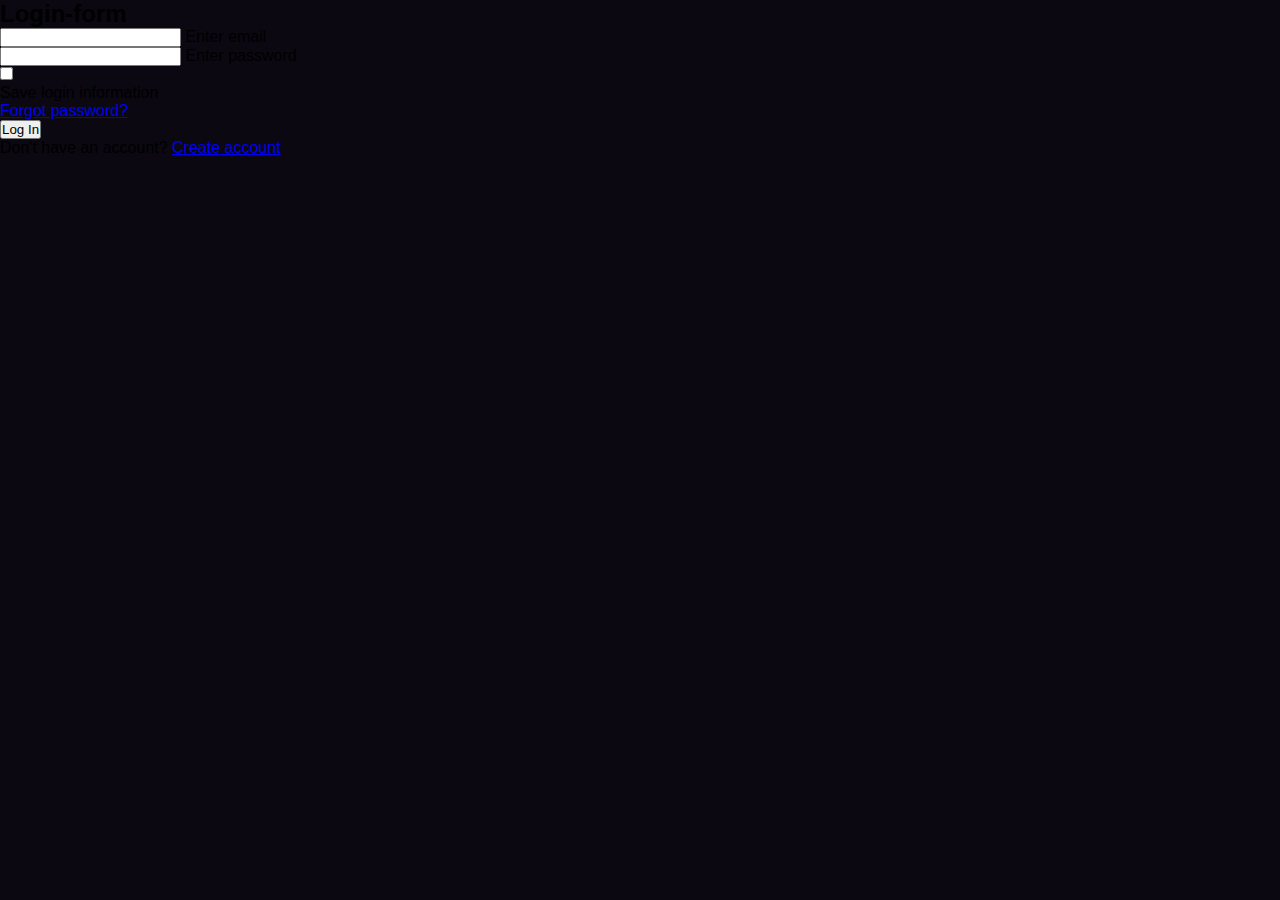
<file: vvkkk/index.html>
<!DOCTYPE html>
<!-- coding by helpme_coder -->
<html>

<head>
    <meta charset="UTF-8" />
    <meta name="viewport" content="width=device-width, initial-scale=1.0" />
    <title>Glassmorphism Login Form | helpme_coder</title>
    <link rel="stylesheet" href="style.css" />
</head>

<body>
    <div class="container">
        <form action="#">
            <h2>Login-form</h2>
            <div class="input-field">
                <input type="text" required />
                <label>Enter email</label>
            </div>
            <div class="input-field">
                <input type="password" required />
                <label>Enter password</label>
            </div>
            <div class="forget">
                <label for="Save-login">
                    <input type="checkbox" id="Save-login" />
                    <p>Save login information</p>
                </label>
                <a href="#">Forgot password?</a>
            </div>
            <button type="submit">Log In</button>
            <div class="Create-account">
                <p>Don't have an account? <a href="#">Create account</a></p>
            </div>
        </form>
    </div>
</body>

</html>
</file>
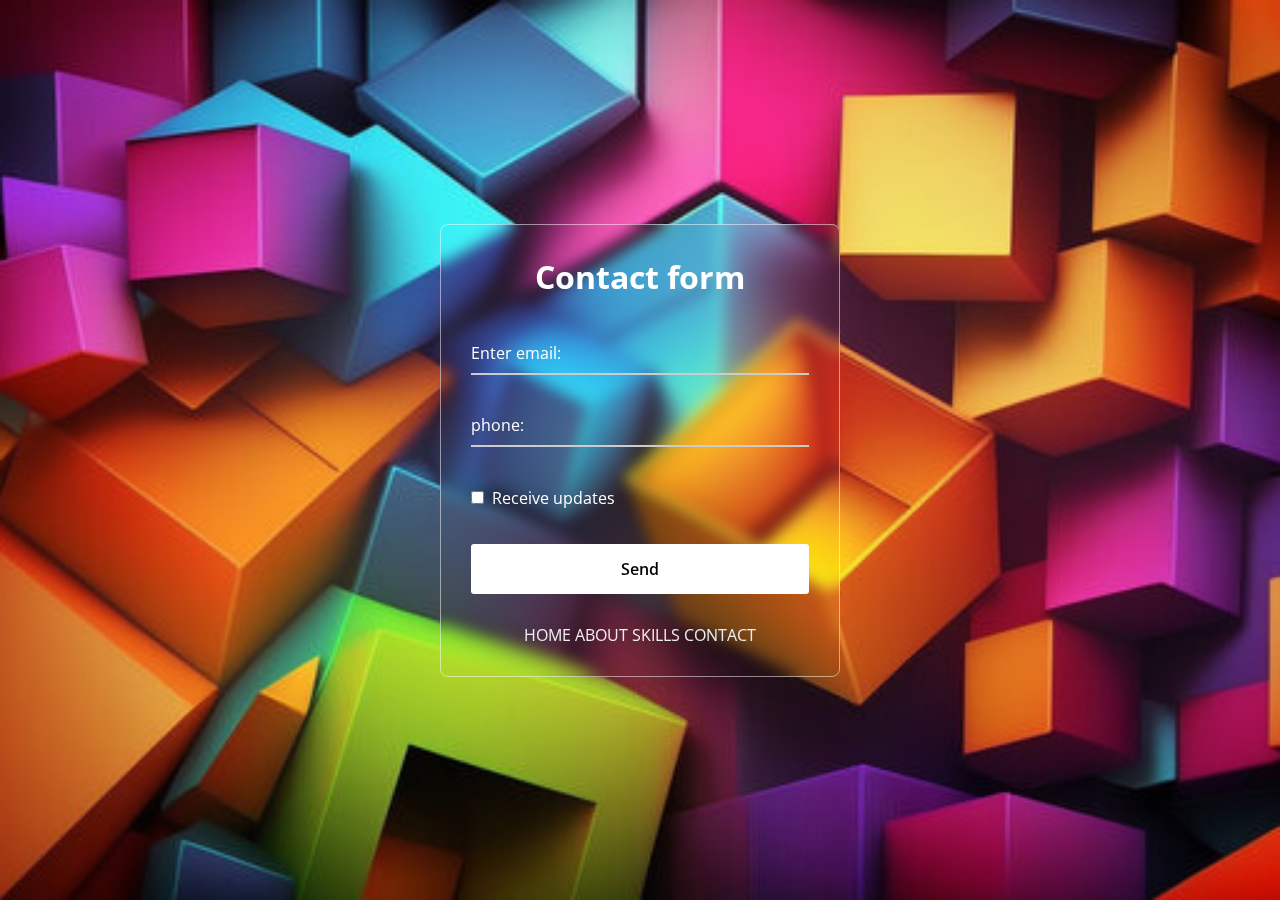
<file: vvkkk/contact.html>
<!DOCTYPE html>

<html>

<head>
    <meta charset="UTF-8" />
    <meta name="viewport" content="width=device-width, initial-scale=1.0" />
    <title>Contact page</title>
    <link rel="stylesheet" href="contact.css" />
</head>

<body>
   
    <div class="container">
        <form action="#">
            <h2>Contact form</h2>
            <div class="input-field">
                <input type="text" required />
                <label>Enter email:</label>
            </div>
            <div class="input-field">
                <input type="password" required />
                <label>phone:</label>
            </div>
            <div class="forget">
                <label for="Save-login">
                    <input type="checkbox" id="Save-login" />
                    <p>Receive updates</p>
                </label>
                
                
            </div>
            
            <button type="submit">Send</button>
            <div class="Create-account">
           
            </div>
            <div class="menu">
                <a class="home" href="/">HOME</a>
                <a href="about.html">ABOUT</a>
                <a href="#SKILLS">SKILLS</a>
                <a href="contact.html">CONTACT</a>
            </div>
        </form>
    </div>
</body>

</html>
</file>
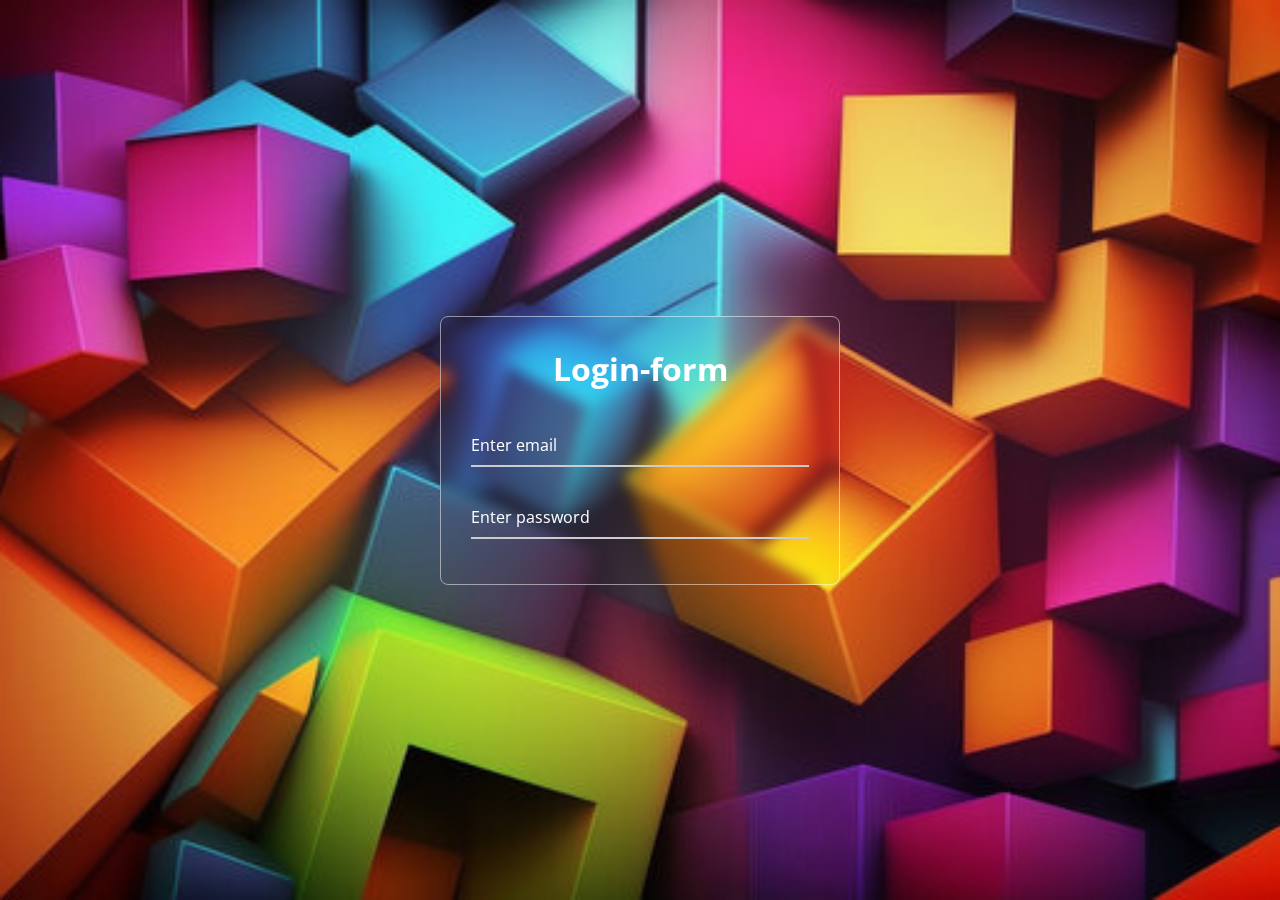
<file: vvkkk/glass.html.html>
<!DOCTYPE html>
<!-- coding by helpme_coder -->
<html>

<head>
    <meta charset="UTF-8" />
    <meta name="viewport" content="width=device-width, initial-scale=1.0" />
    <title>Glassmorphism Login Form | helpme_coder</title>
    <link rel="stylesheet" href="styleglass.css.css" />
</head>

<body>
    <div class="container">
        <form action="#">
            <h2>Login-form</h2>
            <div class="input-field">
                <input type="text" required />
                <label>Enter email</label>
            </div>
            <div class="input-field">
                <input type="password" required />
                <label>Enter password</label>
          
            
        </form>
    </div>
</body>

</html>
</file>
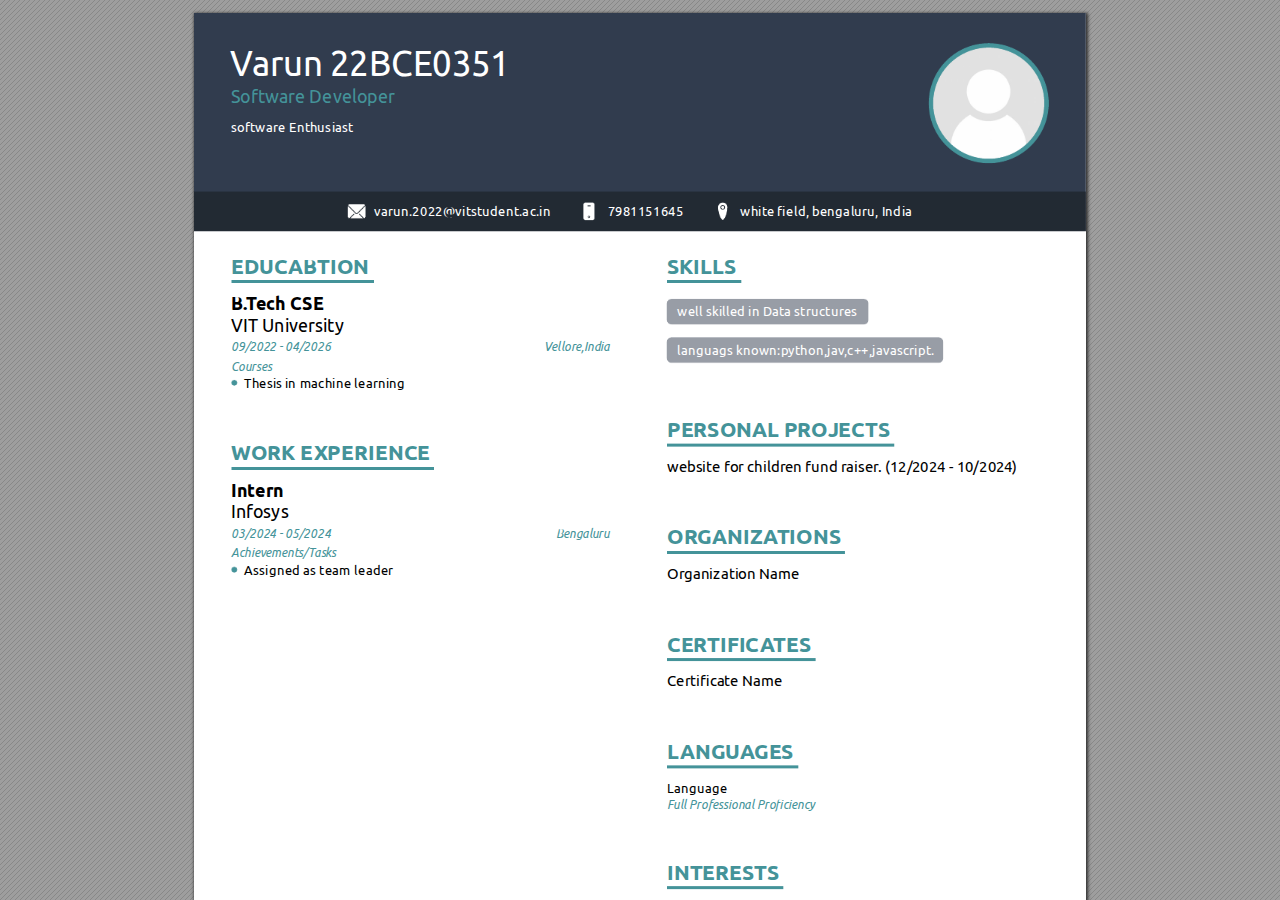
<file: vvkkk/skills.html>
<!DOCTYPE html>

<html xmlns="http://www.w3.org/1999/xhtml">
<head>
<meta charset="utf-8"/>
<meta name="generator" content="pdf2htmlEX"/>
<meta http-equiv="X-UA-Compatible" content="IE=edge,chrome=1"/>
<style type="text/css">

 */#sidebar{position:absolute;top:0;left:0;bottom:0;width:250px;padding:0;margin:0;overflow:auto}#page-container{position:absolute;top:0;left:0;margin:0;padding:0;border:0}@media screen{#sidebar.opened+#page-container{left:250px}#page-container{bottom:0;right:0;overflow:auto}.loading-indicator{display:none}.loading-indicator.active{display:block;position:absolute;width:64px;height:64px;top:50%;left:50%;margin-top:-32px;margin-left:-32px}.loading-indicator img{position:absolute;top:0;left:0;bottom:0;right:0}}@media print{@page{margin:0}html{margin:0}body{margin:0;-webkit-print-color-adjust:exact}#sidebar{display:none}#page-container{width:auto;height:auto;overflow:visible;background-color:transparent}.d{display:none}}.pf{position:relative;background-color:white;overflow:hidden;margin:0;border:0}.pc{position:absolute;border:0;padding:0;margin:0;top:0;left:0;width:100%;height:100%;overflow:hidden;display:block;transform-origin:0 0;-ms-transform-origin:0 0;-webkit-transform-origin:0 0}.pc.opened{display:block}.bf{position:absolute;border:0;margin:0;top:0;bottom:0;width:100%;height:100%;-ms-user-select:none;-moz-user-select:none;-webkit-user-select:none;user-select:none}.bi{position:absolute;border:0;margin:0;-ms-user-select:none;-moz-user-select:none;-webkit-user-select:none;user-select:none}@media print{.pf{margin:0;box-shadow:none;page-break-after:always;page-break-inside:avoid}@-moz-document url-prefix(){.pf{overflow:visible;border:1px solid #fff}.pc{overflow:visible}}}.c{position:absolute;border:0;padding:0;margin:0;overflow:hidden;display:block}.t{position:absolute;white-space:pre;font-size:1px;transform-origin:0 100%;-ms-transform-origin:0 100%;-webkit-transform-origin:0 100%;unicode-bidi:bidi-override;-moz-font-feature-settings:"liga" 0}.t:after{content:''}.t:before{content:'';display:inline-block}.t span{position:relative;unicode-bidi:bidi-override}._{display:inline-block;color:transparent;z-index:-1}::selection{background:rgba(127,255,255,0.4)}::-moz-selection{background:rgba(127,255,255,0.4)}.pi{display:none}.d{position:absolute;transform-origin:0 100%;-ms-transform-origin:0 100%;-webkit-transform-origin:0 100%}.it{border:0;background-color:rgba(255,255,255,0.0)}.ir:hover{cursor:pointer}</style>
<style type="text/css">

 */@keyframes fadein{from{opacity:0}to{opacity:1}}@-webkit-keyframes fadein{from{opacity:0}to{opacity:1}}@keyframes swing{0{transform:rotate(0)}10%{transform:rotate(0)}90%{transform:rotate(720deg)}100%{transform:rotate(720deg)}}@-webkit-keyframes swing{0{-webkit-transform:rotate(0)}10%{-webkit-transform:rotate(0)}90%{-webkit-transform:rotate(720deg)}100%{-webkit-transform:rotate(720deg)}}@media screen{#sidebar{background-color:#2f3236;background-image:url("[data-uri]")}#outline{font-family:Georgia,Times,"Times New Roman",serif;font-size:13px;margin:2em 1em}#outline ul{padding:0}#outline li{list-style-type:none;margin:1em 0}#outline li>ul{margin-left:1em}#outline a,#outline a:visited,#outline a:hover,#outline a:active{line-height:1.2;color:#e8e8e8;text-overflow:ellipsis;white-space:nowrap;text-decoration:none;display:block;overflow:hidden;outline:0}#outline a:hover{color:#0cf}#page-container{background-color:#9e9e9e;background-image:url("[data-uri]");-webkit-transition:left 500ms;transition:left 500ms}.pf{margin:13px auto;box-shadow:1px 1px 3px 1px #333;border-collapse:separate}.pc.opened{-webkit-animation:fadein 100ms;animation:fadein 100ms}.loading-indicator.active{-webkit-animation:swing 1.5s ease-in-out .01s infinite alternate none;animation:swing 1.5s ease-in-out .01s infinite alternate none}.checked{background:no-repeat url([data-uri])}}</style>
<style type="text/css">
.ff0{font-family:sans-serif;visibility:hidden;}
@font-face{font-family:ff1;src:url('[data-uri]')format("woff");}.ff1{font-family:ff1;line-height:0.971219;font-style:normal;font-weight:normal;visibility:visible;}
@font-face{font-family:ff2;src:url('[data-uri]')format("woff");}.ff2{font-family:ff2;line-height:0.790042;font-style:normal;font-weight:normal;visibility:visible;}
@font-face{font-family:ff3;src:url('[data-uri]')format("woff");}.ff3{font-family:ff3;line-height:0.972168;font-style:normal;font-weight:normal;visibility:visible;}
.m0{transform:matrix(0.375000,0.000000,0.000000,0.375000,0,0);-ms-transform:matrix(0.375000,0.000000,0.000000,0.375000,0,0);-webkit-transform:matrix(0.375000,0.000000,0.000000,0.375000,0,0);}
.m1{transform:matrix(1.500000,0.000000,0.000000,1.500000,0,0);-ms-transform:matrix(1.500000,0.000000,0.000000,1.500000,0,0);-webkit-transform:matrix(1.500000,0.000000,0.000000,1.500000,0,0);}
.v0{vertical-align:0.000000px;}
.ls0{letter-spacing:0.000000px;}
.sc_{text-shadow:none;}
.sc0{text-shadow:-0.015em 0 transparent,0 0.015em transparent,0.015em 0 transparent,0 -0.015em  transparent;}
@media screen and (-webkit-min-device-pixel-ratio:0){
.sc_{-webkit-text-stroke:0px transparent;}
.sc0{-webkit-text-stroke:0.015em transparent;text-shadow:none;}
}
.ws0{word-spacing:0.000000px;}
._7{margin-left:-4.410010px;}
._4{margin-left:-3.329532px;}
._0{margin-left:-2.286189px;}
._8{margin-left:-1.255073px;}
._1{width:1.006321px;}
._3{width:3.026504px;}
._2{width:144.432477px;}
._5{width:546.658276px;}
._6{width:578.652129px;}
.fc3{color:transparent;}
.fc2{color:rgb(0,0,0);}
.fc0{color:rgb(255,255,255);}
.fc1{color:rgb(68,147,153);}
.fs4{font-size:31.993853px;}
.fs2{font-size:35.650293px;}
.fs5{font-size:40.220843px;}
.fs1{font-size:48.447834px;}
.fs3{font-size:55.760714px;}
.fs0{font-size:92.325117px;}
.y0{bottom:-0.750000px;}
.y1{bottom:2.556478px;}
.y1c{bottom:349.647099px;}
.y1b{bottom:393.524382px;}
.y1a{bottom:464.482177px;}
.y19{bottom:480.593367px;}
.y18{bottom:514.186912px;}
.y17{bottom:586.858663px;}
.y16{bottom:621.480582px;}
.y15{bottom:694.152332px;}
.yf{bottom:698.265828px;}
.y1e{bottom:716.090974px;}
.y14{bottom:728.774251px;}
.ye{bottom:735.287285px;}
.yd{bottom:755.169180px;}
.yc{bottom:775.736656px;}
.y13{bottom:801.446002px;}
.yb{bottom:812.758114px;}
.y12{bottom:836.067921px;}
.ya{bottom:885.087074px;}
.y1d{bottom:902.912220px;}
.y11{bottom:918.680619px;}
.y9{bottom:922.108532px;}
.y8{bottom:941.990426px;}
.y10{bottom:957.073242px;}
.y7{bottom:962.557902px;}
.y6{bottom:999.579360px;}
.y5{bottom:1057.168295px;}
.y4{bottom:1141.494949px;}
.y3{bottom:1170.632207px;}
.y2{bottom:1196.684344px;}
.h8{height:25.057685px;}
.h5{height:27.921421px;}
.h9{height:31.501090px;}
.h7{height:37.589652px;}
.h4{height:37.944495px;}
.h6{height:43.263562px;}
.h3{height:72.309320px;}
.h2{height:1260.443522px;}
.h0{height:1263.000000px;}
.h1{height:1263.750000px;}
.w2{width:892.285691px;}
.w0{width:892.500000px;}
.w1{width:893.250000px;}
.x0{left:0.000000px;}
.x1{left:35.993084px;}
.x2{left:37.364249px;}
.x4{left:50.733109px;}
.x3{left:179.965420px;}
.x5{left:473.051962px;}
.x6{left:483.335701px;}
.x7{left:484.706866px;}
@media print{
.v0{vertical-align:0.000000pt;}
.ls0{letter-spacing:0.000000pt;}
.ws0{word-spacing:0.000000pt;}
._7{margin-left:-3.920009pt;}
._4{margin-left:-2.959584pt;}
._0{margin-left:-2.032168pt;}
._8{margin-left:-1.115621pt;}
._1{width:0.894507pt;}
._3{width:2.690226pt;}
._2{width:128.384424pt;}
._5{width:485.918468pt;}
._6{width:514.357448pt;}
.fs4{font-size:28.438980pt;}
.fs2{font-size:31.689149pt;}
.fs5{font-size:35.751861pt;}
.fs1{font-size:43.064741pt;}
.fs3{font-size:49.565079pt;}
.fs0{font-size:82.066771pt;}
.y0{bottom:-0.666667pt;}
.y1{bottom:2.272425pt;}
.y1c{bottom:310.797421pt;}
.y1b{bottom:349.799451pt;}
.y1a{bottom:412.873046pt;}
.y19{bottom:427.194104pt;}
.y18{bottom:457.055033pt;}
.y17{bottom:521.652144pt;}
.y16{bottom:552.427184pt;}
.y15{bottom:617.024295pt;}
.yf{bottom:620.680736pt;}
.y1e{bottom:636.525310pt;}
.y14{bottom:647.799334pt;}
.ye{bottom:653.588698pt;}
.yd{bottom:671.261493pt;}
.yc{bottom:689.543694pt;}
.y13{bottom:712.396446pt;}
.yb{bottom:722.451657pt;}
.y12{bottom:743.171485pt;}
.ya{bottom:786.744065pt;}
.y1d{bottom:802.588640pt;}
.y11{bottom:816.604994pt;}
.y9{bottom:819.652028pt;}
.y8{bottom:837.324823pt;}
.y10{bottom:850.731770pt;}
.y7{bottom:855.607024pt;}
.y6{bottom:888.514987pt;}
.y5{bottom:939.705151pt;}
.y4{bottom:1014.662177pt;}
.y3{bottom:1040.561962pt;}
.y2{bottom:1063.719417pt;}
.h8{height:22.273498pt;}
.h5{height:24.819041pt;}
.h9{height:28.000969pt;}
.h7{height:33.413024pt;}
.h4{height:33.728440pt;}
.h6{height:38.456500pt;}
.h3{height:64.274951pt;}
.h2{height:1120.394242pt;}
.h0{height:1122.666667pt;}
.h1{height:1123.333333pt;}
.w2{width:793.142837pt;}
.w0{width:793.333333pt;}
.w1{width:794.000000pt;}
.x0{left:0.000000pt;}
.x1{left:31.993853pt;}
.x2{left:33.212666pt;}
.x4{left:45.096097pt;}
.x3{left:159.969263pt;}
.x5{left:420.490633pt;}
.x6{left:429.631734pt;}
.x7{left:430.850547pt;}
}
</style>
<script>
/*
 Copyright 2012 Mozilla Foundation 
 Copyright 2013 Lu Wang <coolwanglu@gmail.com>
 Apachine License Version 2.0 
*/
(function(){function b(a,b,e,f){var c=(a.className||"").split(/\s+/g);""===c[0]&&c.shift();var d=c.indexOf(b);0>d&&e&&c.push(b);0<=d&&f&&c.splice(d,1);a.className=c.join(" ");return 0<=d}if(!("classList"in document.createElement("div"))){var e={add:function(a){b(this.element,a,!0,!1)},contains:function(a){return b(this.element,a,!1,!1)},remove:function(a){b(this.element,a,!1,!0)},toggle:function(a){b(this.element,a,!0,!0)}};Object.defineProperty(HTMLElement.prototype,"classList",{get:function(){if(this._classList)return this._classList;
var a=Object.create(e,{element:{value:this,writable:!1,enumerable:!0}});Object.defineProperty(this,"_classList",{value:a,writable:!1,enumerable:!1});return a},enumerable:!0})}})();
</script>
<script>
(function(){/*
 pdf2htmlEX.js: Core UI functions for pdf2htmlEX 
 Copyright 2012,2013 Lu Wang <coolwanglu@gmail.com> and other contributors 
 https://github.com/pdf2htmlEX/pdf2htmlEX/blob/master/share/LICENSE 
*/
var pdf2htmlEX=window.pdf2htmlEX=window.pdf2htmlEX||{},CSS_CLASS_NAMES={page_frame:"pf",page_content_box:"pc",page_data:"pi",background_image:"bi",link:"l",input_radio:"ir",__dummy__:"no comma"},DEFAULT_CONFIG={container_id:"page-container",sidebar_id:"sidebar",outline_id:"outline",loading_indicator_cls:"loading-indicator",preload_pages:3,render_timeout:100,scale_step:0.9,key_handler:!0,hashchange_handler:!0,view_history_handler:!0,__dummy__:"no comma"},EPS=1E-6;
function invert(a){var b=a[0]*a[3]-a[1]*a[2];return[a[3]/b,-a[1]/b,-a[2]/b,a[0]/b,(a[2]*a[5]-a[3]*a[4])/b,(a[1]*a[4]-a[0]*a[5])/b]}function transform(a,b){return[a[0]*b[0]+a[2]*b[1]+a[4],a[1]*b[0]+a[3]*b[1]+a[5]]}function get_page_number(a){return parseInt(a.getAttribute("data-page-no"),16)}function disable_dragstart(a){for(var b=0,c=a.length;b<c;++b)a[b].addEventListener("dragstart",function(){return!1},!1)}
function clone_and_extend_objs(a){for(var b={},c=0,e=arguments.length;c<e;++c){var h=arguments[c],d;for(d in h)h.hasOwnProperty(d)&&(b[d]=h[d])}return b}
function Page(a){if(a){this.shown=this.loaded=!1;this.page=a;this.num=get_page_number(a);this.original_height=a.clientHeight;this.original_width=a.clientWidth;var b=a.getElementsByClassName(CSS_CLASS_NAMES.page_content_box)[0];b&&(this.content_box=b,this.original_scale=this.cur_scale=this.original_height/b.clientHeight,this.page_data=JSON.parse(a.getElementsByClassName(CSS_CLASS_NAMES.page_data)[0].getAttribute("data-data")),this.ctm=this.page_data.ctm,this.ictm=invert(this.ctm),this.loaded=!0)}}
Page.prototype={hide:function(){this.loaded&&this.shown&&(this.content_box.classList.remove("opened"),this.shown=!1)},show:function(){this.loaded&&!this.shown&&(this.content_box.classList.add("opened"),this.shown=!0)},rescale:function(a){this.cur_scale=0===a?this.original_scale:a;this.loaded&&(a=this.content_box.style,a.msTransform=a.webkitTransform=a.transform="scale("+this.cur_scale.toFixed(3)+")");a=this.page.style;a.height=this.original_height*this.cur_scale+"px";a.width=this.original_width*this.cur_scale+
"px"},view_position:function(){var a=this.page,b=a.parentNode;return[b.scrollLeft-a.offsetLeft-a.clientLeft,b.scrollTop-a.offsetTop-a.clientTop]},height:function(){return this.page.clientHeight},width:function(){return this.page.clientWidth}};function Viewer(a){this.config=clone_and_extend_objs(DEFAULT_CONFIG,0<arguments.length?a:{});this.pages_loading=[];this.init_before_loading_content();var b=this;document.addEventListener("DOMContentLoaded",function(){b.init_after_loading_content()},!1)}
Viewer.prototype={scale:1,cur_page_idx:0,first_page_idx:0,init_before_loading_content:function(){this.pre_hide_pages()},initialize_radio_button:function(){for(var a=document.getElementsByClassName(CSS_CLASS_NAMES.input_radio),b=0;b<a.length;b++)a[b].addEventListener("click",function(){this.classList.toggle("checked")})},init_after_loading_content:function(){this.sidebar=document.getElementById(this.config.sidebar_id);this.outline=document.getElementById(this.config.outline_id);this.container=document.getElementById(this.config.container_id);
this.loading_indicator=document.getElementsByClassName(this.config.loading_indicator_cls)[0];for(var a=!0,b=this.outline.childNodes,c=0,e=b.length;c<e;++c)if("ul"===b[c].nodeName.toLowerCase()){a=!1;break}a||this.sidebar.classList.add("opened");this.find_pages();if(0!=this.pages.length){disable_dragstart(document.getElementsByClassName(CSS_CLASS_NAMES.background_image));this.config.key_handler&&this.register_key_handler();var h=this;this.config.hashchange_handler&&window.addEventListener("hashchange",
function(a){h.navigate_to_dest(document.location.hash.substring(1))},!1);this.config.view_history_handler&&window.addEventListener("popstate",function(a){a.state&&h.navigate_to_dest(a.state)},!1);this.container.addEventListener("scroll",function(){h.update_page_idx();h.schedule_render(!0)},!1);[this.container,this.outline].forEach(function(a){a.addEventListener("click",h.link_handler.bind(h),!1)});this.initialize_radio_button();this.render()}},find_pages:function(){for(var a=[],b={},c=this.container.childNodes,
e=0,h=c.length;e<h;++e){var d=c[e];d.nodeType===Node.ELEMENT_NODE&&d.classList.contains(CSS_CLASS_NAMES.page_frame)&&(d=new Page(d),a.push(d),b[d.num]=a.length-1)}this.pages=a;this.page_map=b},load_page:function(a,b,c){var e=this.pages;if(!(a>=e.length||(e=e[a],e.loaded||this.pages_loading[a]))){var e=e.page,h=e.getAttribute("data-page-url");if(h){this.pages_loading[a]=!0;var d=e.getElementsByClassName(this.config.loading_indicator_cls)[0];"undefined"===typeof d&&(d=this.loading_indicator.cloneNode(!0),
d.classList.add("active"),e.appendChild(d));var f=this,g=new XMLHttpRequest;g.open("GET",h,!0);g.onload=function(){if(200===g.status||0===g.status){var b=document.createElement("div");b.innerHTML=g.responseText;for(var d=null,b=b.childNodes,e=0,h=b.length;e<h;++e){var p=b[e];if(p.nodeType===Node.ELEMENT_NODE&&p.classList.contains(CSS_CLASS_NAMES.page_frame)){d=p;break}}b=f.pages[a];f.container.replaceChild(d,b.page);b=new Page(d);f.pages[a]=b;b.hide();b.rescale(f.scale);disable_dragstart(d.getElementsByClassName(CSS_CLASS_NAMES.background_image));
f.schedule_render(!1);c&&c(b)}delete f.pages_loading[a]};g.send(null)}void 0===b&&(b=this.config.preload_pages);0<--b&&(f=this,setTimeout(function(){f.load_page(a+1,b)},0))}},pre_hide_pages:function(){var a="@media screen{."+CSS_CLASS_NAMES.page_content_box+"{display:none;}}",b=document.createElement("style");b.styleSheet?b.styleSheet.cssText=a:b.appendChild(document.createTextNode(a));document.head.appendChild(b)},render:function(){for(var a=this.container,b=a.scrollTop,c=a.clientHeight,a=b-c,b=
b+c+c,c=this.pages,e=0,h=c.length;e<h;++e){var d=c[e],f=d.page,g=f.offsetTop+f.clientTop,f=g+f.clientHeight;g<=b&&f>=a?d.loaded?d.show():this.load_page(e):d.hide()}},update_page_idx:function(){var a=this.pages,b=a.length;if(!(2>b)){for(var c=this.container,e=c.scrollTop,c=e+c.clientHeight,h=-1,d=b,f=d-h;1<f;){var g=h+Math.floor(f/2),f=a[g].page;f.offsetTop+f.clientTop+f.clientHeight>=e?d=g:h=g;f=d-h}this.first_page_idx=d;for(var g=h=this.cur_page_idx,k=0;d<b;++d){var f=a[d].page,l=f.offsetTop+f.clientTop,
f=f.clientHeight;if(l>c)break;f=(Math.min(c,l+f)-Math.max(e,l))/f;if(d===h&&Math.abs(f-1)<=EPS){g=h;break}f>k&&(k=f,g=d)}this.cur_page_idx=g}},schedule_render:function(a){if(void 0!==this.render_timer){if(!a)return;clearTimeout(this.render_timer)}var b=this;this.render_timer=setTimeout(function(){delete b.render_timer;b.render()},this.config.render_timeout)},register_key_handler:function(){var a=this;window.addEventListener("DOMMouseScroll",function(b){if(b.ctrlKey){b.preventDefault();var c=a.container,
e=c.getBoundingClientRect(),c=[b.clientX-e.left-c.clientLeft,b.clientY-e.top-c.clientTop];a.rescale(Math.pow(a.config.scale_step,b.detail),!0,c)}},!1);window.addEventListener("keydown",function(b){var c=!1,e=b.ctrlKey||b.metaKey,h=b.altKey;switch(b.keyCode){case 61:case 107:case 187:e&&(a.rescale(1/a.config.scale_step,!0),c=!0);break;case 173:case 109:case 189:e&&(a.rescale(a.config.scale_step,!0),c=!0);break;case 48:e&&(a.rescale(0,!1),c=!0);break;case 33:h?a.scroll_to(a.cur_page_idx-1):a.container.scrollTop-=
a.container.clientHeight;c=!0;break;case 34:h?a.scroll_to(a.cur_page_idx+1):a.container.scrollTop+=a.container.clientHeight;c=!0;break;case 35:a.container.scrollTop=a.container.scrollHeight;c=!0;break;case 36:a.container.scrollTop=0,c=!0}c&&b.preventDefault()},!1)},rescale:function(a,b,c){var e=this.scale;this.scale=a=0===a?1:b?e*a:a;c||(c=[0,0]);b=this.container;c[0]+=b.scrollLeft;c[1]+=b.scrollTop;for(var h=this.pages,d=h.length,f=this.first_page_idx;f<d;++f){var g=h[f].page;if(g.offsetTop+g.clientTop>=
c[1])break}g=f-1;0>g&&(g=0);var g=h[g].page,k=g.clientWidth,f=g.clientHeight,l=g.offsetLeft+g.clientLeft,m=c[0]-l;0>m?m=0:m>k&&(m=k);k=g.offsetTop+g.clientTop;c=c[1]-k;0>c?c=0:c>f&&(c=f);for(f=0;f<d;++f)h[f].rescale(a);b.scrollLeft+=m/e*a+g.offsetLeft+g.clientLeft-m-l;b.scrollTop+=c/e*a+g.offsetTop+g.clientTop-c-k;this.schedule_render(!0)},fit_width:function(){var a=this.cur_page_idx;this.rescale(this.container.clientWidth/this.pages[a].width(),!0);this.scroll_to(a)},fit_height:function(){var a=this.cur_page_idx;
this.rescale(this.container.clientHeight/this.pages[a].height(),!0);this.scroll_to(a)},get_containing_page:function(a){for(;a;){if(a.nodeType===Node.ELEMENT_NODE&&a.classList.contains(CSS_CLASS_NAMES.page_frame)){a=get_page_number(a);var b=this.page_map;return a in b?this.pages[b[a]]:null}a=a.parentNode}return null},link_handler:function(a){var b=a.target,c=b.getAttribute("data-dest-detail");if(c){if(this.config.view_history_handler)try{var e=this.get_current_view_hash();window.history.replaceState(e,
"","#"+e);window.history.pushState(c,"","#"+c)}catch(h){}this.navigate_to_dest(c,this.get_containing_page(b));a.preventDefault()}},navigate_to_dest:function(a,b){try{var c=JSON.parse(a)}catch(e){return}if(c instanceof Array){var h=c[0],d=this.page_map;if(h in d){for(var f=d[h],h=this.pages[f],d=2,g=c.length;d<g;++d){var k=c[d];if(null!==k&&"number"!==typeof k)return}for(;6>c.length;)c.push(null);var g=b||this.pages[this.cur_page_idx],d=g.view_position(),d=transform(g.ictm,[d[0],g.height()-d[1]]),
g=this.scale,l=[0,0],m=!0,k=!1,n=this.scale;switch(c[1]){case "XYZ":l=[null===c[2]?d[0]:c[2]*n,null===c[3]?d[1]:c[3]*n];g=c[4];if(null===g||0===g)g=this.scale;k=!0;break;case "Fit":case "FitB":l=[0,0];k=!0;break;case "FitH":case "FitBH":l=[0,null===c[2]?d[1]:c[2]*n];k=!0;break;case "FitV":case "FitBV":l=[null===c[2]?d[0]:c[2]*n,0];k=!0;break;case "FitR":l=[c[2]*n,c[5]*n],m=!1,k=!0}if(k){this.rescale(g,!1);var p=this,c=function(a){l=transform(a.ctm,l);m&&(l[1]=a.height()-l[1]);p.scroll_to(f,l)};h.loaded?
c(h):(this.load_page(f,void 0,c),this.scroll_to(f))}}}},scroll_to:function(a,b){var c=this.pages;if(!(0>a||a>=c.length)){c=c[a].view_position();void 0===b&&(b=[0,0]);var e=this.container;e.scrollLeft+=b[0]-c[0];e.scrollTop+=b[1]-c[1]}},get_current_view_hash:function(){var a=[],b=this.pages[this.cur_page_idx];a.push(b.num);a.push("XYZ");var c=b.view_position(),c=transform(b.ictm,[c[0],b.height()-c[1]]);a.push(c[0]/this.scale);a.push(c[1]/this.scale);a.push(this.scale);return JSON.stringify(a)}};
pdf2htmlEX.Viewer=Viewer;})();
</script>
<script>
try{
pdf2htmlEX.defaultViewer = new pdf2htmlEX.Viewer({});
}catch(e){}
</script>
<title></title>
</head>
<body>
<div id="sidebar">
<div id="outline">
</div>
</div>
<div id="page-container">
<div id="pf1" class="pf w0 h0" data-page-no="1"><div class="pc pc1 w0 h0"><img class="bi x0 y0 w1 h1" alt="" src="[data-uri]"/><div class="c x0 y1 w2 h2"><div class="t m0 x1 h3 y2 ff1 fs0 fc0 sc0 ls0 ws0">V<span class="_ _0"></span>aru<span class="_ _1"></span>n 22<span class="_ _1"></span>BC<span class="_ _1"></span>E0<span class="_ _1"></span>35<span class="_ _1"></span>1 </div><div class="t m0 x2 h4 y3 ff1 fs1 fc1 sc0 ls0 ws0">Softwa<span class="_ _1"></span>re De<span class="_ _1"></span>veloper </div><div class="t m0 x2 h5 y4 ff1 fs2 fc0 sc0 ls0 ws0">software<span class="_ _1"></span> Enthus<span class="_ _1"></span>iast </div><div class="t m0 x3 h5 y5 ff1 fs2 fc0 sc0 ls0 ws0">varun.20<span class="_ _1"></span>22@vits<span class="_ _1"></span>tudent.a<span class="_ _1"></span>c.in <span class="_ _2"> </span>798115<span class="_ _1"></span>1645 <span class="_ _2"> </span>white ﬁe<span class="_ _1"></span>ld, benga<span class="_ _1"></span>luru, Ind<span class="_ _1"></span>ia </div><div class="t m0 x2 h6 y6 ff2 fs3 fc1 sc0 ls0 ws0">EDUC<span class="_ _3"></span>ABTION </div><div class="t m0 x2 h7 y7 ff2 fs1 fc2 sc0 ls0 ws0">B.<span class="_ _4"></span>T<span class="_ _4"></span>ech C<span class="_ _1"></span>S<span class="_ _1"></span>E </div><div class="t m0 x2 h4 y8 ff1 fs1 fc2 sc0 ls0 ws0">VIT Un<span class="_ _1"></span>iversity </div><div class="t m0 x2 h8 y9 ff3 fs4 fc1 sc0 ls0 ws0">09/2022<span class="_ _1"></span> - 04/202<span class="_ _1"></span>6<span class="ff1 fc2"><span class="fc3 sc0">,</span><span class="fc3 sc0"> </span><span class="_ _1"></span></span> <span class="_ _5"> </span>Vellore,India </div><div class="t m0 x4 h5 ya ff1 fs2 fc2 sc0 ls0 ws0">Thesis in<span class="_ _1"></span> machin<span class="_ _1"></span>e learning<span class="_ _1"></span> </div><div class="t m0 x2 h6 yb ff2 fs3 fc1 sc0 ls0 ws0">WORK E<span class="_ _1"></span>XP<span class="_ _1"></span>ERIE<span class="_ _1"></span>NCE<span class="_ _1"></span> </div><div class="t m0 x2 h7 yc ff2 fs1 fc2 sc0 ls0 ws0">Intern </div><div class="t m0 x2 h4 yd ff1 fs1 fc2 sc0 ls0 ws0">Infosy<span class="_ _1"></span>s </div><div class="t m0 x2 h8 ye ff3 fs4 fc1 sc0 ls0 ws0">03/2024<span class="_ _1"></span> - 05/202<span class="_ _1"></span>4<span class="ff1 fc2"><span class="fc3 sc0">,</span><span class="fc3 sc0"> </span><span class="_ _1"></span></span> <span class="_ _6"> </span>Bengalur<span class="_ _1"></span>u </div><div class="t m0 x4 h5 yf ff1 fs2 fc2 sc0 ls0 ws0">A<span class="_ _1"></span>ssigned <span class="_ _1"></span>as team<span class="_ _1"></span> leader </div><div class="t m0 x5 h6 y6 ff2 fs3 fc1 sc0 ls0 ws0">SKILL<span class="_ _3"></span>S </div><div class="t m0 x6 h5 y10 ff1 fs2 fc0 sc0 ls0 ws0">well skill<span class="_ _1"></span>ed in Data struct<span class="_ _1"></span>ures </div><div class="t m0 x6 h5 y11 ff1 fs2 fc0 sc0 ls0 ws0">languags <span class="_ _1"></span>known:python,j<span class="_ _1"></span>av<span class="_ _0"></span>,c+<span class="_ _1"></span>+,javascript. </div><div class="t m0 x5 h6 y12 ff2 fs3 fc1 sc0 ls0 ws0">PERS<span class="_ _1"></span>ONA<span class="_ _1"></span>L PROJEC<span class="_ _1"></span>TS </div><div class="t m0 x5 h9 y13 ff1 fs5 fc2 sc0 ls0 ws0">website<span class="_ _1"></span> for chi<span class="_ _1"></span>ldren fu<span class="_ _1"></span>nd raise<span class="_ _1"></span>r<span class="_ _0"></span>. (12/202<span class="_ _1"></span>4 - 10/<span class="_ _1"></span>2024)<span class="_ _1"></span> </div><div class="t m0 x5 h6 y14 ff2 fs3 fc1 sc0 ls0 ws0">ORGANIZ<span class="_ _3"></span>A<span class="_ _7"></span>TION<span class="_ _1"></span>S </div><div class="t m0 x5 h9 y15 ff1 fs5 fc2 sc0 ls0 ws0">Organiz<span class="_ _1"></span>ation N<span class="_ _1"></span>ame </div><div class="t m0 x5 h6 y16 ff2 fs3 fc1 sc0 ls0 ws0">CERTIFIC<span class="_ _3"></span>A<span class="_ _7"></span>TES </div><div class="t m0 x5 h9 y17 ff1 fs5 fc2 sc0 ls0 ws0">Certiﬁcate Nam<span class="_ _1"></span>e </div><div class="t m0 x5 h6 y18 ff2 fs3 fc1 sc0 ls0 ws0">L<span class="_ _3"></span>ANGUA<span class="_ _0"></span>GES<span class="_ _1"></span> </div><div class="t m0 x5 h5 y19 ff1 fs2 fc2 sc0 ls0 ws0">Language<span class="_ _1"></span> </div><div class="t m0 x5 h8 y1a ff3 fs4 fc1 sc0 ls0 ws0">Full Profe<span class="_ _1"></span>ssional Pr<span class="_ _1"></span>oﬁciency </div><div class="t m0 x5 h6 y1b ff2 fs3 fc1 sc0 ls0 ws0">INTE<span class="_ _1"></span>RESTS </div><div class="t m0 x7 h5 y1c ff1 fs2 fc2 sc0 ls0 ws0">Interest </div><div class="t m0 x2 h8 y1d ff3 fs4 fc1 sc0 ls0 ws0">Courses </div><div class="t m0 x2 h8 y1e ff3 fs4 fc1 sc0 ls0 ws0">Achieveme<span class="_ _1"></span>nts/<span class="_ _1"></span>T<span class="_ _8"></span>asks </div></div><a class="l" href="mailto:varun.2022@vitstudent.ac.in"><div class="d m1" style="border-style:none;position:absolute;left:151.199999px;bottom:1057.285713px;width:136.800001px;height:10.628572px;background-color:rgba(255,255,255,0.000001);"></div></a></div><div class="pi" data-data='{"ctm":[1.500000,0.000000,0.000000,1.500000,0.000000,0.000000]}'></div></div>
</div>
<div class="loading-indicator">
<img alt="" src="[data-uri]"/>
</div>
</body>
</html>
</file>
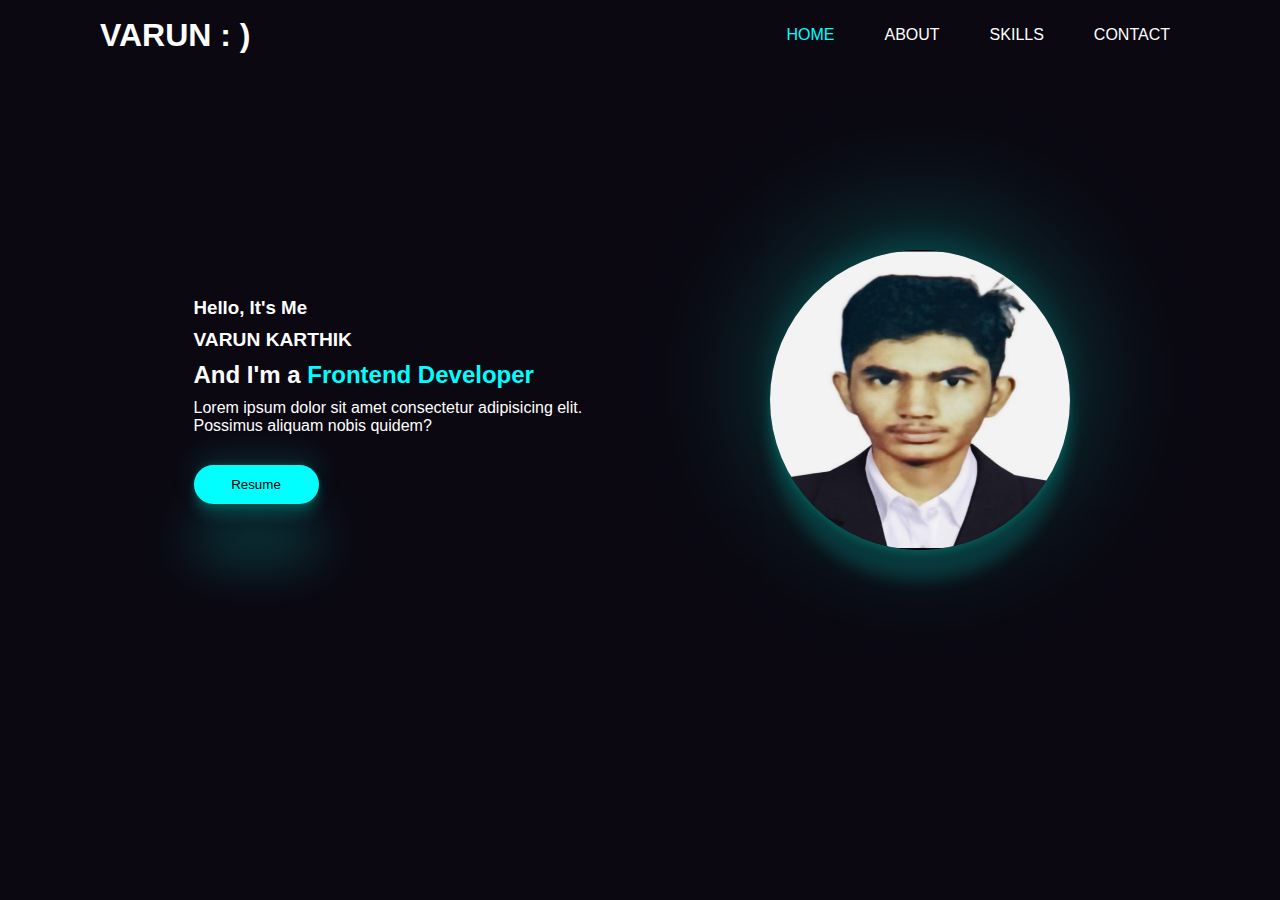
<file: vvkkk/VVVK.html>
<!DOCTYPE html>
<html lang="en">
<head>
    <meta charset="UTF-8">
    <meta name="viewport" content="width=device-width, initial-scale=1.0">
    <title>Portfolio Website - Programmergoutam</title>
    <link rel="stylesheet" href="style.css">
    <link rel="stylesheet" href="https://cdnjs.cloudflare.com/ajax/libs/font-awesome/6.5.1/css/all.min.css" integrity="sha512-DTOQO9RWCH3ppGqcWaEA1BIZOC6xxalwEsw9c2QQeAIftl+Vegovlnee1c9QX4TctnWMn13TZye+giMm8e2LwA==" crossorigin="anonymous" referrerpolicy="no-referrer" />
</head>
<body>
    <nav class="navbar">
        <div class="logo">
            <h1>VARUN : )</h1>
        </div>
        <div class="menu">
            <a class="home" href="VVVK.html">HOME</a>
            <a href="about.html">ABOUT</a>
            <a href="skills.html">SKILLS</a>
            <a href="contact.html">CONTACT</a>
        </div>
    </nav>
    <section class="hero-box">
        <div class="txt-left">
            <h3>Hello, It's Me</h3>
            <h1>VARUN KARTHIK</h1>
            <h3 class="developer-txt">And I'm a <span style="color: cyan;">Frontend Developer</span></h3>
            <p>Lorem ipsum dolor sit amet consectetur adipisicing elit. Possimus aliquam nobis quidem?</p>
            <div class="social-media">
                <a href="https://www.instagram.com/varun_karthik_2808?igsh=MXRhaHpqeXF1dXZ1ZA==" target="_blank">
                    <i class="fab fa-instagram"></i>
                </a>
                <a href="https://www.linkedin.com/mwlite/profile/me?trk=p_mwlite_feed_updates-secondary_nav" target="_blank">
                    <i class="fab fa-linkedin"></i>
                </a>
                <a href="https://www.instagram.com/your_instagram_id" target="_blank">
                    <i class="fab fa-facebook"></i>
                </a>
        
                <a href="https://www.instagram.com/your_instagram_id" target="_blank">
                    <i class="fab fa-github"></i>
                </a>
        
            </div>
          
            <button class="download-button" onclick="downloadResume()">Resume</button>
        </div>

        <div class="img-right">
           <img width="300px" height="300px" src="VVK.jpg" alt="">
        </div>
    </section>

   

    <script>
    function downloadResume() {
      
        var resumeUrl = 'path/to/your/resume.pdf';
    
        var link = document.createElement('a');
    
       
        link.href = resumeUrl;
    
       
        link.download = 'varun-karthik-FlowCV-Resume-20240409.pdf';
    
       
        document.body.appendChild(link);
        link.click();
    
        
        document.body.removeChild(link);
    }
    </script>
    
    </body>
    </html>
</file>
<file: vvkkk/style.css>
*{
    margin: 0;
    padding: 0;
}

body{
    background-color: rgb(11 8 18);
    font-family: Arial, Helvetica, sans-serif;
}

.navbar{
    display: flex;
    justify-content: space-between;
    align-items: center;
    height: 70px;
    padding: 0 100px !important;
}

.navbar, .logo h1{
    color: white;
    cursor: pointer;
}

.navbar, .menu{
    display: flex;
    column-gap: 30px;
}

.navbar, .menu a{
    color: white;
    text-decoration: none !important;
    padding: 10px;  
}

.navbar, .menu .home{
    color: cyan;
}

.menu a:hover{
    border: 1px solid cyan;
}

.hero-box{
    display: flex;
    justify-content: center;
    align-items: center;
    column-gap: 100px;
    margin-top: 100px;
}

.hero-box .txt-left{
    color: white;
    width: 400px;
    height: 400px;
    display: flex;
    flex-direction: column;
    justify-content: center;
    padding: 30px;
}

.txt-left h1{
    padding-top: 10px;
    font-size: larger;
}

.txt-left .developer-txt{
    padding-top: 10px;
    font-size: x-large;
}

.txt-left p{
    padding-top: 10px;
}

.txt-left .social-media{
    padding-top: 13px;
}

.txt-left .social-media{
    display: flex;
    column-gap: 20px;
}

.txt-left .social-media i{
    font-size: 37px;
    cursor: pointer;
    transition: all ease 0.5s;
}

.txt-left .social-media i:hover{
    color: cyan;
}

.txt-left button{
    padding: 12px;
    width: 125px;
    border-radius: 20px;
    border: none;
    margin-top: 17px;
    background-color: cyan;
    box-shadow: rgba(0, 255, 242, 0.25) 0px 54px 55px, rgba(0, 255, 255, 0.12) 0px -12px 30px, rgba(0, 255, 200, 0.12) 0px 4px 6px, rgba(8, 231, 213, 0.17) 0px 12px 13px, rgba(2, 247, 185, 0.09) 0px -3px 5px;
    cursor: pointer;
    transition: all ease 0.5s;
}

.txt-left button:hover{
    background-color: rgb(255, 255, 255);
    box-shadow: rgba(0, 255, 242, 0.25) 0px 54px 55px, rgba(0, 255, 255, 0.12) 0px -12px 30px, rgba(0, 255, 200, 0.12) 0px 4px 6px, rgba(8, 231, 213, 0.17) 0px 12px 13px, rgba(2, 247, 185, 0.09) 0px -3px 5px;
    cursor: pointer;
}

.hero-box .img-right{
    width: 393px;
    height: 337px;
    display: flex;
    justify-content: center;
    align-items: center;
}

.hero-box .img-right img{
    border-radius: 50%;
    cursor: pointer;
    transition: all ease 0.5s;
    box-shadow: rgba(0, 269, 219, 0.25) 0px -21px 139px, rgba(0, 255, 255, 0.12) 0px -12px 30px, rgba(0, 255, 200, 0.12) 0px 4px 6px, rgba(8, 231, 213, 0.17) 0px 31px 15px, rgba(2, 247, 185, -0.91) 0px -3px 18px;
}

.hero-box .img-right img:hover{
    cursor: pointer;
    box-shadow: rgba(0, 102, 255, 0.12) 0px -21px 139px, rgba(0, 255, 255, 0.12) 0px -12px 30px, rgba(0, 102, 255, 0.12) 0px 4px 6px, rgba(8, 231, 213, 0.17) 0px 31px 15px, rgba(2, 247, 185, -0.91) 0px -3px 18px;
}
</file>
<file: vvkkk/contact.css>
@import url("https://fonts.googleapis.com/css2?family=Open+Sans:wght@200;300;400;500;600;700&display=swap");

* {
  margin: 0;
  padding: 0;
  box-sizing: border-box;
  font-family: "Open Sans", sans-serif;
}

body {
  display: flex;
  align-items: center;
  justify-content: center;
  min-height: 100vh;
  width: 100%;
  padding: 0 10px;
}

body::before {
  content: "";
  position: absolute;
  width: 100%;
  height: 100%;
  background: url("yimg.jpg"), #000;
  background-position: center;
  background-size: cover;
}

.container {
  width: 400px;
  border-radius: 8px;
  padding: 30px;
  text-align: center;
  border: 1px solid rgba(255, 255, 255, 0.5);
  backdrop-filter: blur(7px);
  -webkit-backdrop-filter: blur(7px);
}

form {
  display: flex;
  flex-direction: column;
}

h2 {
  font-size: 2rem;
  margin-bottom: 20px;
  color: #fff;
}

.input-field {
  position: relative;
  border-bottom: 2px solid #ccc;
  margin: 15px 0;
}

.input-field label {
  position: absolute;
  top: 50%;
  left: 0;
  transform: translateY(-50%);
  color: #fff;
  font-size: 16px;
  pointer-events: none;
  transition: 0.15s ease;
}

.input-field input {
  width: 100%;
  height: 40px;
  background: transparent;
  border: none;
  outline: none;
  font-size: 16px;
  color: #fff;
}

.input-field input:focus~label,
.input-field input:valid~label {
  font-size: 0.8rem;
  top: 10px;
  transform: translateY(-120%);
}

.forget {
  display: flex;
  align-items: center;
  justify-content: space-between;
  margin: 25px 0 35px 0;
  color: #fff;
}

#Save-login {
  accent-color: #fff;
}

.forget label {
  display: flex;
  align-items: center;
}

.forget label p {
  margin-left: 8px;
}

.container a {
  color: #efefef;
  text-decoration: none;
}

.container a:hover {
  text-decoration: underline;
}

button {
  background: #fff;
  color: #000;
  font-weight: 600;
  border: none;
  padding: 12px 20px;
  cursor: pointer;
  border-radius: 3px;
  font-size: 16px;
  border: 2px solid transparent;
  transition: 0.3s ease;
}

button:hover {
  color: #fff;
  border-color: #fff;
  background: rgba(255, 255, 255, 0.15);
}

.Create-account {
  text-align: center;
  margin-top: 30px;
  color: #fff;
}
.video-container {
    position: fixed;
    top: 0;
    left: 0;
    width: 100%;
    height: 100%;
    overflow: hidden;
    z-index: -1; 
  }

 
  video {
    position: absolute;
    min-width: 100%; 
    min-height: 100%;
    width: auto;
    height: auto;
    z-index: -1000; 
  }

  
  .content {
    position: relative;
    z-index: 1; 
    padding: 20px;
    color: white;
  }
</file>
<file: vvkkk/styleglass.css.css>
@import url("https://fonts.googleapis.com/css2?family=Open+Sans:wght@200;300;400;500;600;700&display=swap");

* {
  margin: 0;
  padding: 0;
  box-sizing: border-box;
  font-family: "Open Sans", sans-serif;
}

body {
  display: flex;
  align-items: center;
  justify-content: center;
  min-height: 100vh;
  width: 100%;
  padding: 0 10px;
}

body::before {
  content: "";
  position: absolute;
  width: 100%;
  height: 100%;
  background: url("yimg.jpg");
  background-position: center;
  background-size: cover;
}

.container {
  width: 400px;
  border-radius: 8px;
  padding: 30px;
  text-align: center;
  border: 1px solid rgba(255, 255, 255, 0.5);
  backdrop-filter: blur(7px);
  -webkit-backdrop-filter: blur(7px);
}

form {
  display: flex;
  flex-direction: column;
}

h2 {
  font-size: 2rem;
  margin-bottom: 20px;
  color: #fff;
}

.input-field {
  position: relative;
  border-bottom: 2px solid #ccc;
  margin: 15px 0;
}

.input-field label {
  position: absolute;
  top: 50%;
  left: 0;
  transform: translateY(-50%);
  color: #fff;
  font-size: 16px;
  pointer-events: none;
  transition: 0.15s ease;
}

.input-field input {
  width: 100%;
  height: 40px;
  background: transparent;
  border: none;
  outline: none;
  font-size: 16px;
  color: #fff;
}

.input-field input:focus~label,
.input-field input:valid~label {
  font-size: 0.8rem;
  top: 10px;
  transform: translateY(-120%);
}

.forget {
  display: flex;
  align-items: center;
  justify-content: space-between;
  margin: 25px 0 35px 0;
  color: #fff;
}

#Save-login {
  accent-color: #fff;
}

.forget label {
  display: flex;
  align-items: center;
}

.forget label p {
  margin-left: 8px;
}

.container a {
  color: #efefef;
  text-decoration: none;
}

.container a:hover {
  text-decoration: underline;
}

button {
  background: #fff;
  color: #000;
  font-weight: 600;
  border: none;
  padding: 12px 20px;
  cursor: pointer;
  border-radius: 3px;
  font-size: 16px;
  border: 2px solid transparent;
  transition: 0.3s ease;
}

button:hover {
  color: #fff;
  border-color: #fff;
  background: rgba(255, 255, 255, 0.15);
}

.Create-account {
  text-align: center;
  margin-top: 30px;
  color: #fff;
}
</file>
